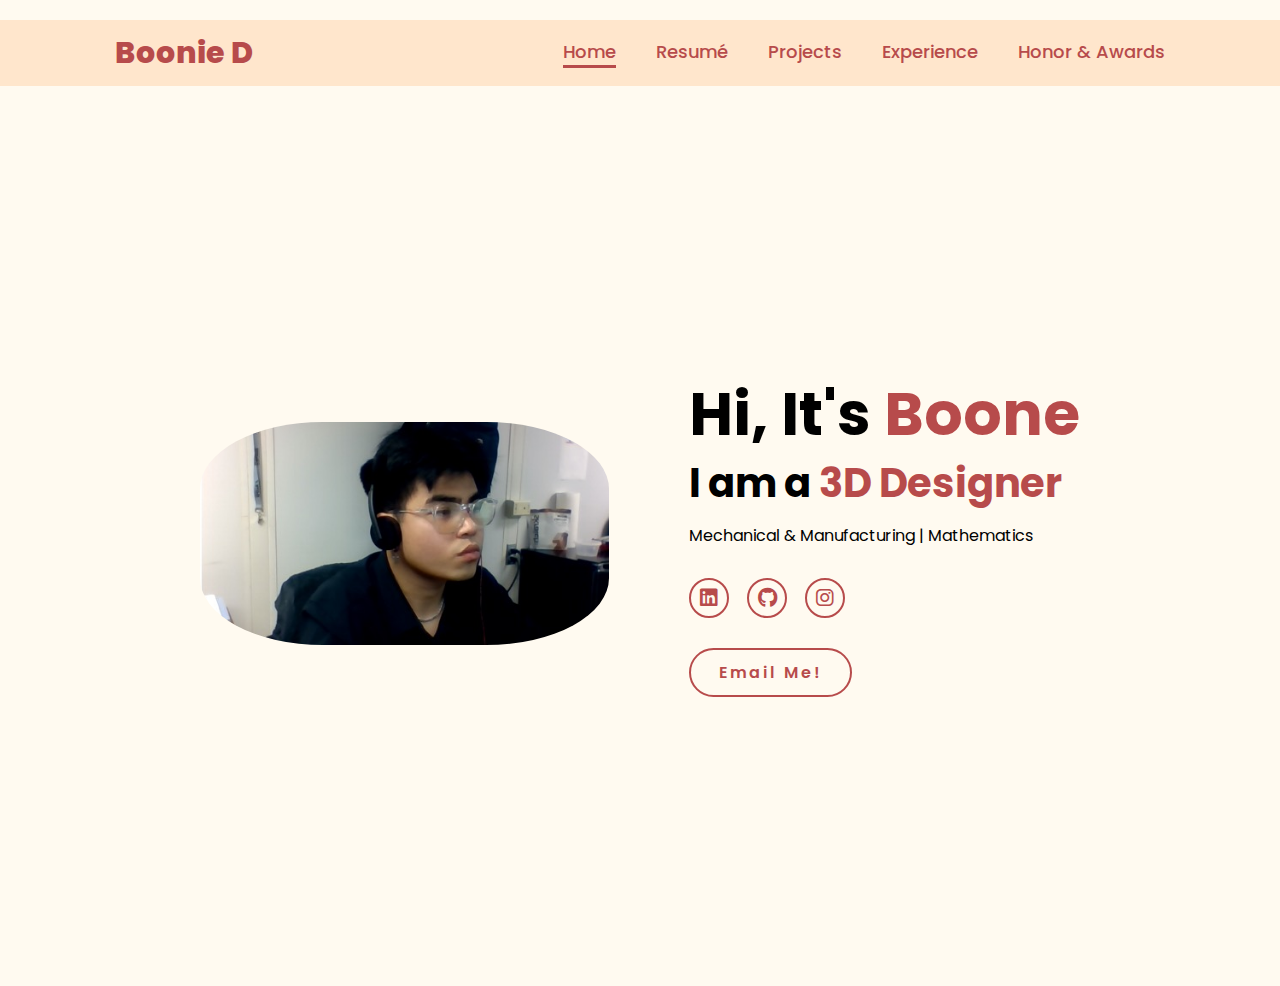
<file: index.html>
<!DOCTYPE html>
<html lang="en">
    
<head>
    <meta charset="UTF-8">
    <meta name="viewport" content="width=device-width, initial-scale=1.0">
    <link rel="stylesheet" href="https://cdnjs.cloudflare.com/ajax/libs/font-awesome/6.5.2/css/all.min.css">
    <link rel="stylesheet" href="Home.css">
    <title>Portfolio Website</title>
</head>
<body>
    <header>
        <a href="#" class="logo">Boonie D </a>
        <nav>
            <a href="#" class="active"> Home</a>
            <a href="Resume/Resume.html" >Resumé</a>
            <!-- Prj dropdown -->
            <div class="dropdown">
                <a href="#" class="nav-link">Projects</a>
                <div class="dropdown-content">
                    <a href="Project/Oregon Tool/OT Proj.html">Oregon Tool</a>
                    <a href="#">Personal Project</a>
                    <a href="#">Opens Lab</a>
                </div>
            </div>

            <a href="Exp/Experience.html" >Experience</a>
            <a href="Honor/Honor.html" >Honor & Awards</a>
        </nav>
    </header>
    <section class="home">
        <div class="home-img">
            <img src="Profile Picture.jpeg" alt="">
        </div>
        <div class="home-content">
            <h1>Hi, It's <span> Boone </span></h1>
            <h3 class="typing-text"> I am a <span></span></h3>
            <p> Mechanical & Manufacturing | Mathematics </p>
            <div class="social-icons">
                <a href="https://www.linkedin.com/in/boonied/" target="_blank" title="Linkedin"><i class="fa-brands fa-linkedin"></i></a>
                <a href="https://github.com/phuong25167/Personal-Website" target="_blank" title="Github"><i class="fa-brands fa-github"></i></a>
                <a href="https://www.instagram.com/tnu_bun/" target="_blank" title="Insta"><i class="fa-brands fa-instagram"></i></a>
            </div>
            <a href="mailto:trann4@oregonstate.edu" class="btn" target="_blank" title="Outlook">Email Me!</a>
        </div>
    </section>

</body>
</html>
</file>
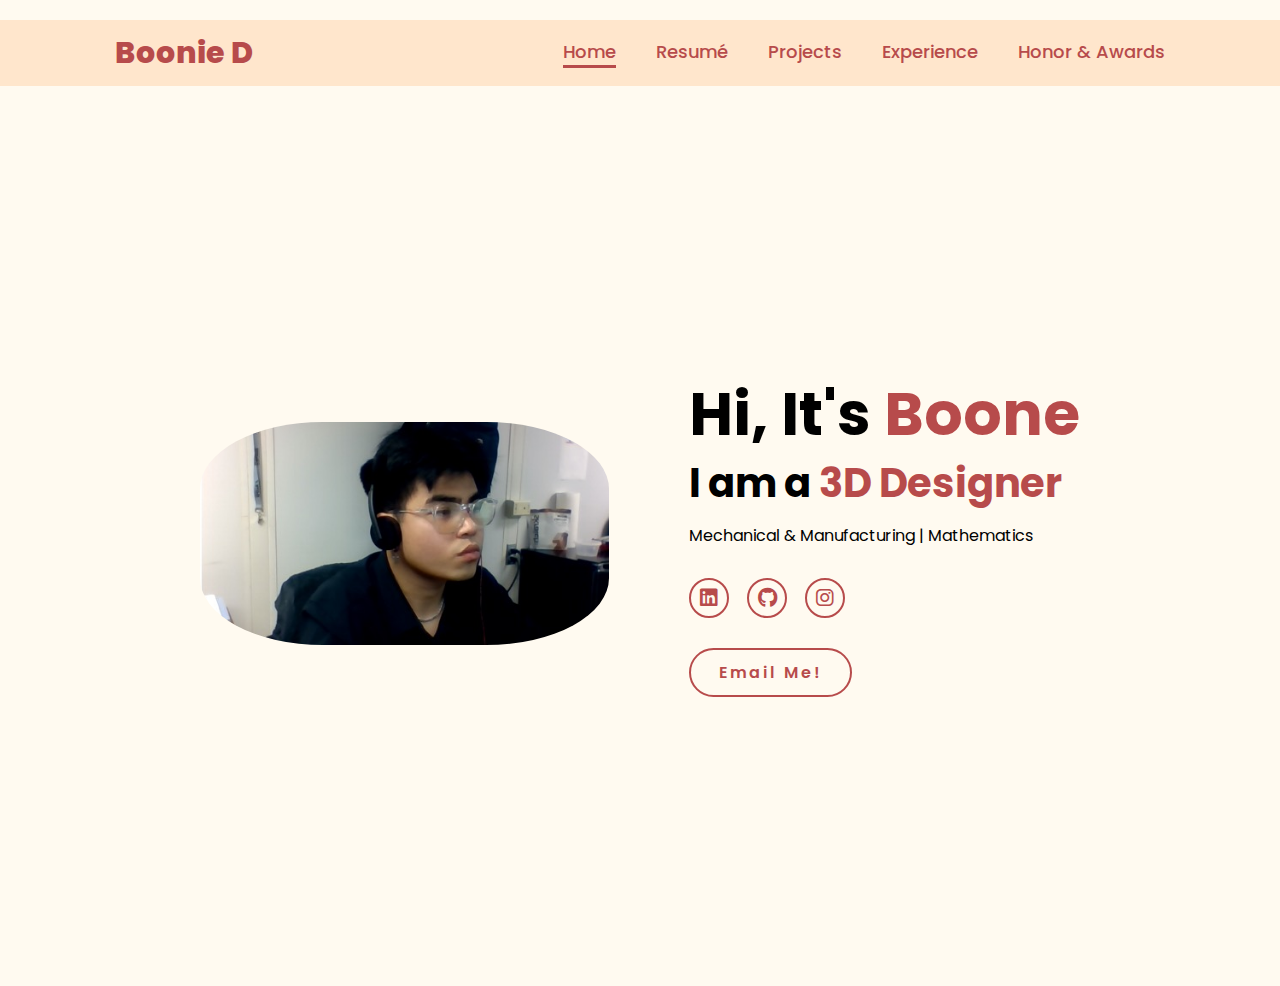
<file: Home.html>
<!DOCTYPE html>
<html lang="en">
    
<head>
    <meta charset="UTF-8">
    <meta name="viewport" content="width=device-width, initial-scale=1.0">
    <link rel="stylesheet" href="https://cdnjs.cloudflare.com/ajax/libs/font-awesome/6.5.2/css/all.min.css">
    <link rel="stylesheet" href="Home.css">
    <title>Portfolio Website</title>
</head>
<body>
    <header>
        <a href="#" class="logo">Boonie D </a>
        <nav>
            <a href="#" class="active"> Home</a>
            <a href="Resume/Resume.html" >Resumé</a>
            <!-- Prj dropdown -->
            <div class="dropdown">
                <a href="#" class="nav-link">Projects</a>
                <div class="dropdown-content">
                    <a href="Project/Oregon Tool/OT Proj.html">Oregon Tool</a>
                    <a href="#">Personal Project</a>
                    <a href="#">Opens Lab</a>
                </div>
            </div>

            <a href="Exp/Experience.html" >Experience</a>
            <a href="Honor/Honor.html" >Honor & Awards</a>
        </nav>
    </header>
    <section class="home">
        <div class="home-img">
            <img src="Profile Picture.jpeg" alt="">
        </div>
        <div class="home-content">
            <h1>Hi, It's <span> Boone </span></h1>
            <h3 class="typing-text"> I am a <span></span></h3>
            <p> Mechanical & Manufacturing | Mathematics </p>
            <div class="social-icons">
                <a href="https://www.linkedin.com/in/boonied/" target="_blank" title="Linkedin"><i class="fa-brands fa-linkedin"></i></a>
                <a href="https://github.com/phuong25167/Phuong-Nguyen-Tran" target="_blank" title="Github"><i class="fa-brands fa-github"></i></a>
                <a href="https://www.instagram.com/tnu_bun/" target="_blank" title="Insta"><i class="fa-brands fa-instagram"></i></a>
            </div>
            <a href="mailto:trann4@oregonstate.edu" class="btn" target="_blank" title="Outlook">Email Me!</a>
        </div>
    </section>

</body>
</html>
</file>
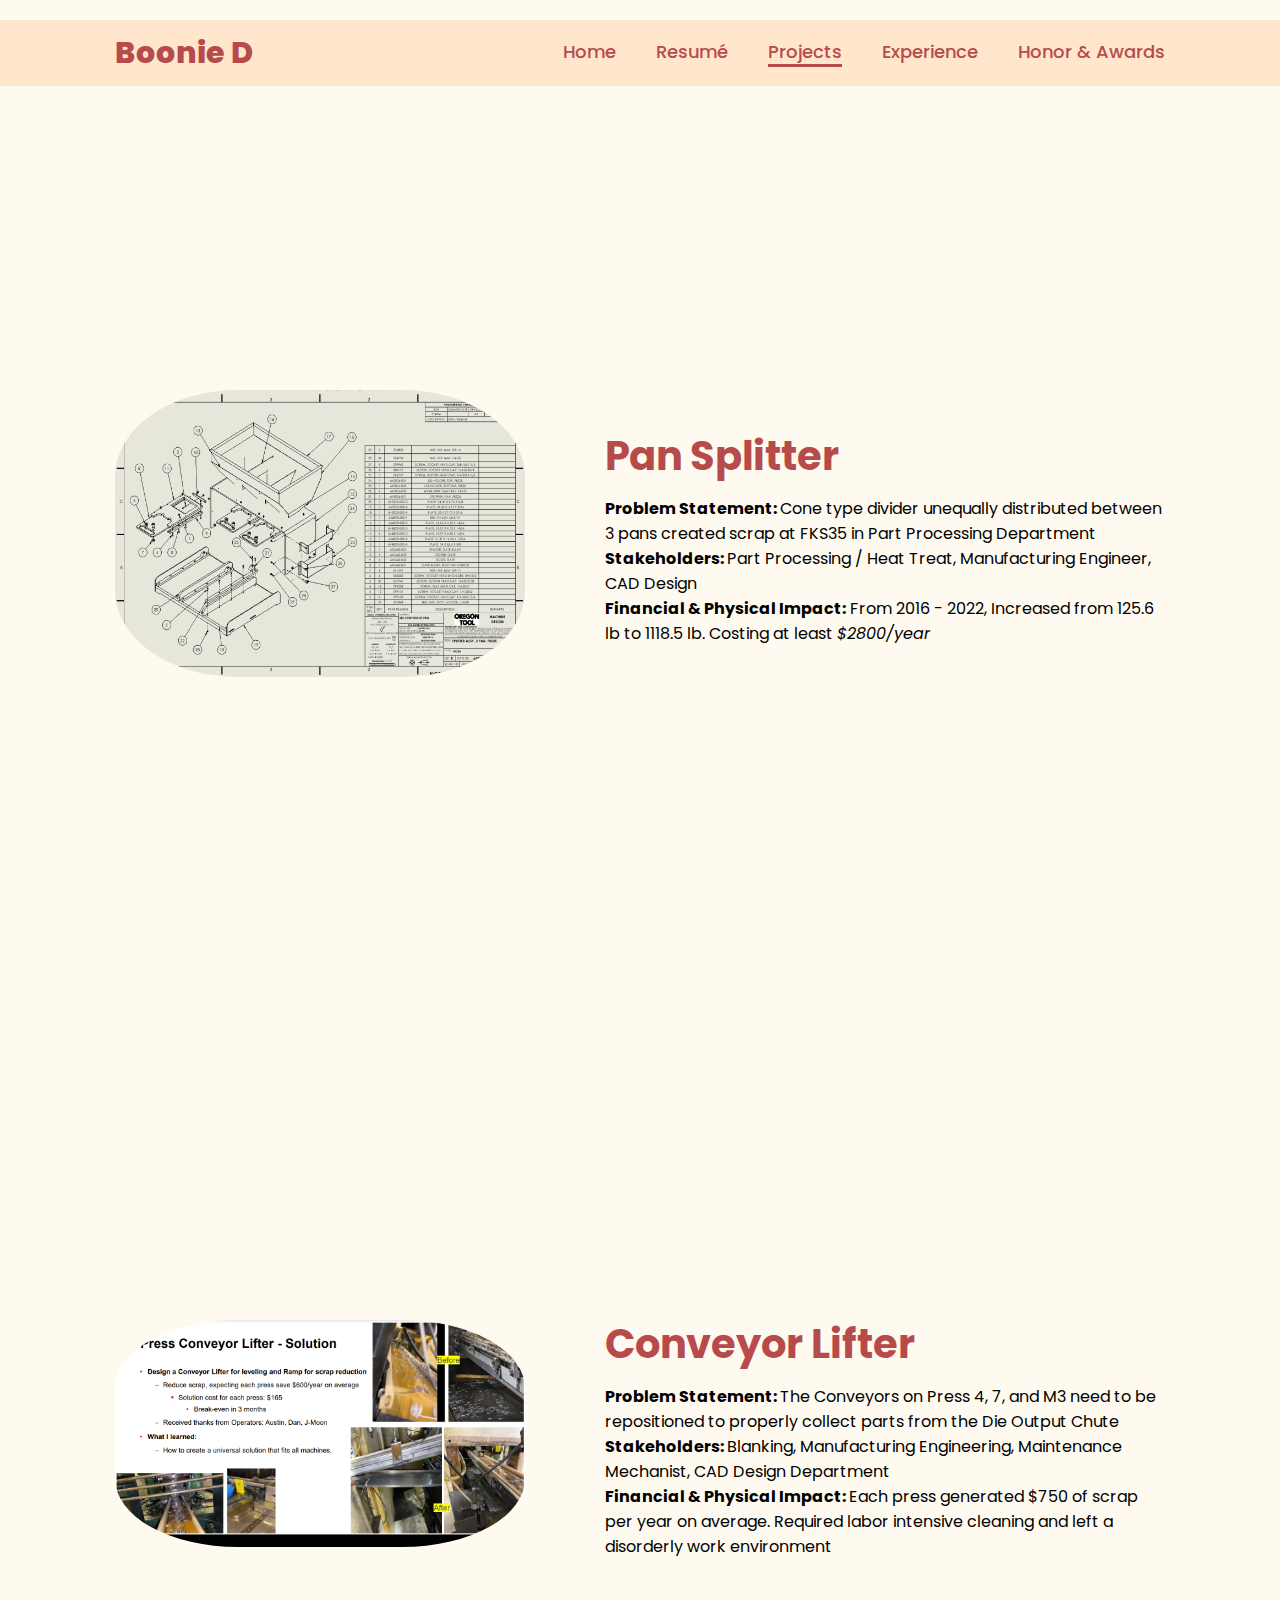
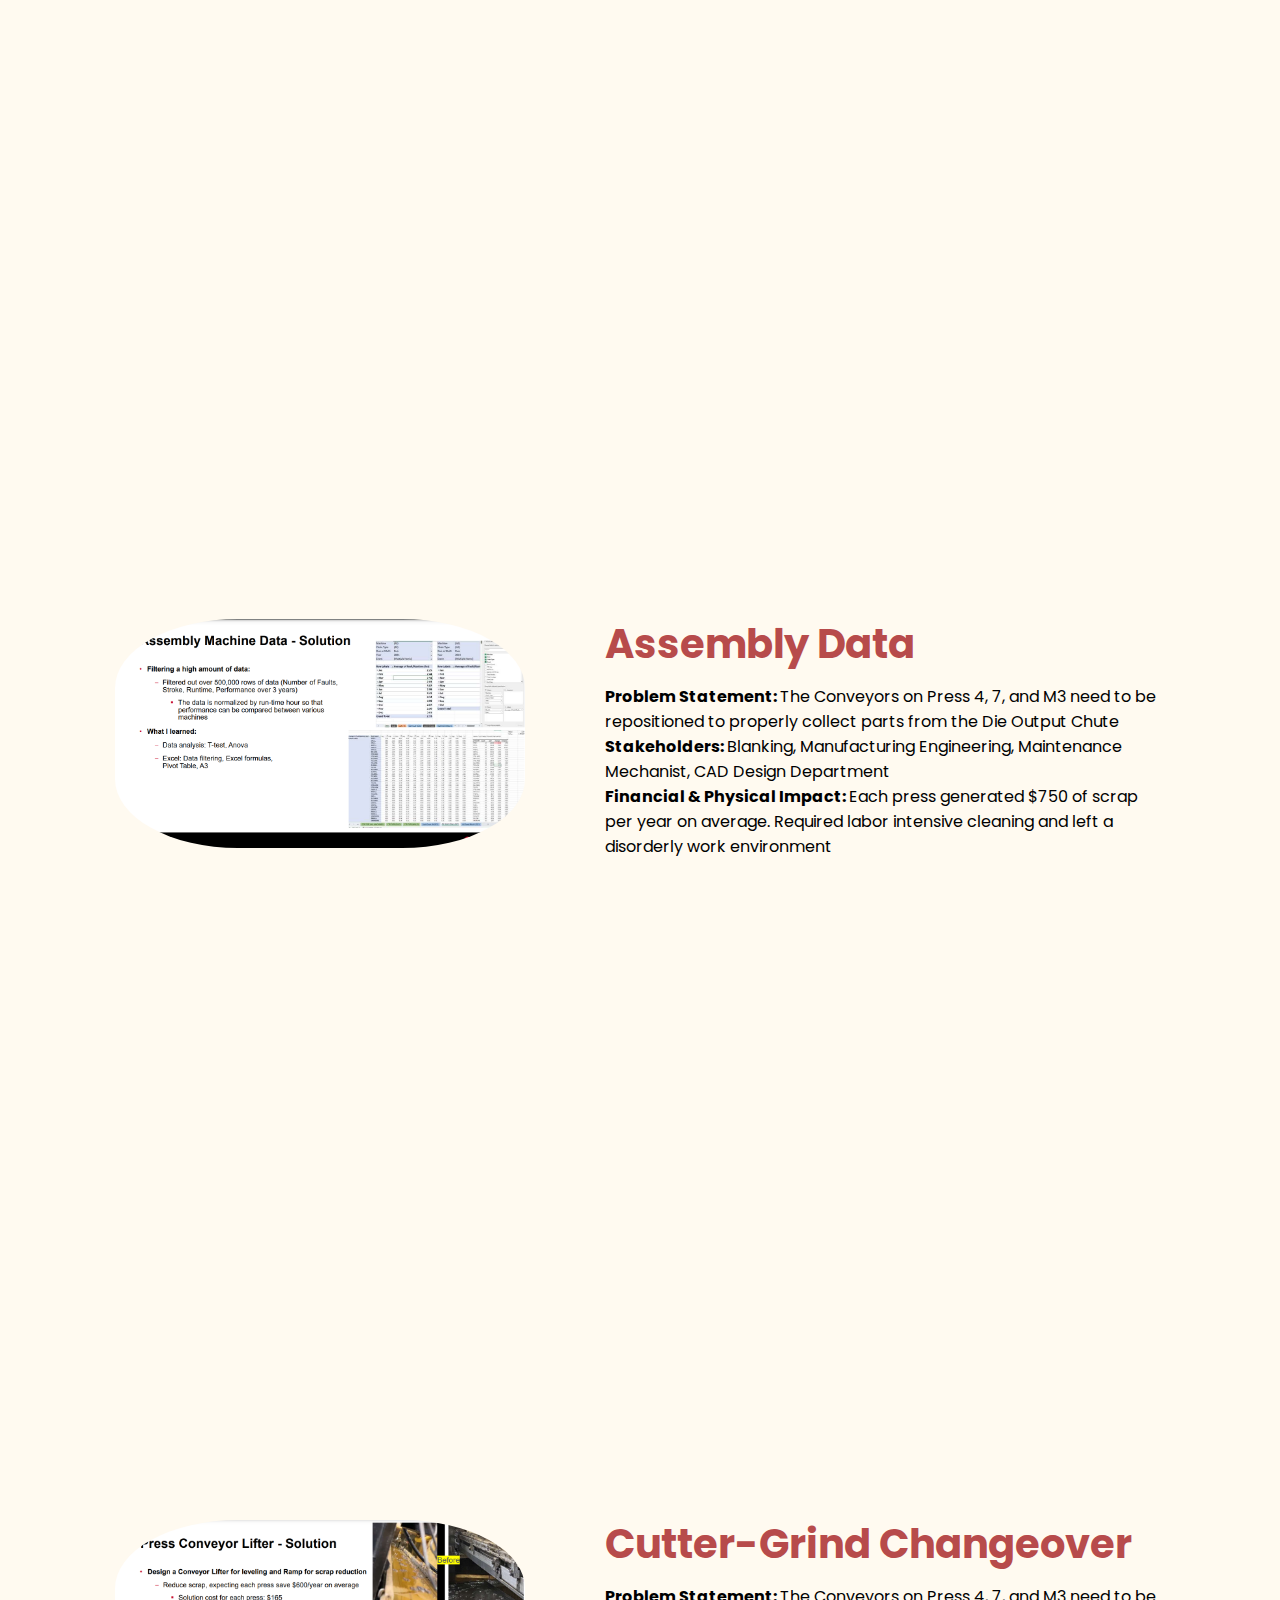
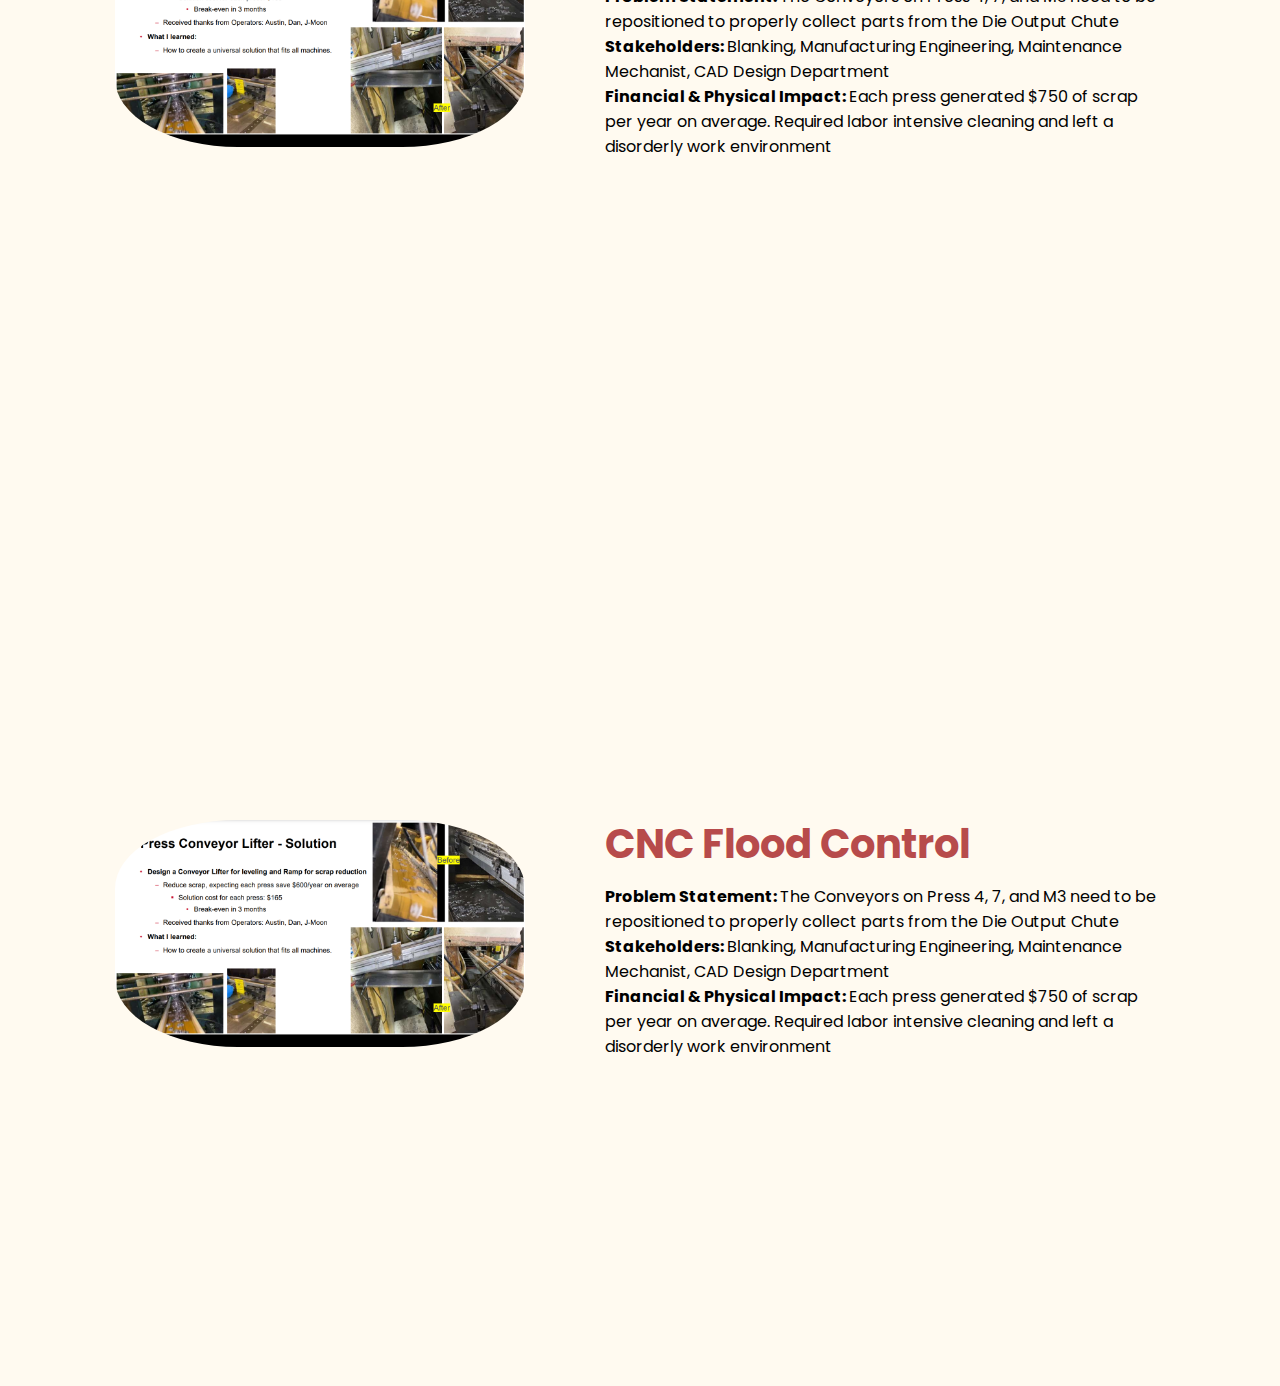
<file: Project/Oregon Tool/OT Proj.html>
<!DOCTYPE html>
<html lang="en">
    
<head>
    <meta charset="UTF-8">
    <meta name="viewport" content="width=device-width, initial-scale=1.0">
    <link rel="stylesheet" href="https://cdnjs.cloudflare.com/ajax/libs/font-awesome/6.5.2/css/all.min.css">
    <link rel="stylesheet" href="OT Proj.css">
    <title>Portfolio Website</title>
</head>
<body>
    <header>
        <a href="#" class="logo">Boonie D </a>

        <nav>
            <a href="../../index.html"> Home</a>
            <a href="../../Resume/Resume.html" >Resumé</a>

            <!-- Prj dropdown -->
            <div class="dropdown">
                <a href="#" class="nav-link active">Projects</a>
                <div class="dropdown-content">
                    <a href="#" class="active">Oregon Tool</a>
                    <a href="#">Personal Project</a>
                    <a href="#">Opens Lab</a>
                </div>
            </div>


            <a href="../../Exp/Experience.html" >Experience</a>
            <a href="../../Honor/Honor.html" >Honor & Awards</a>
        </nav>
    </header>

    <!-- Pan Splitter -->
    <section class="home">
        <div class="home-img">
            <img src="Prj detail/images/Pan Splitter DWG.png" alt="">
        </div>
        <div class="home-content">
            <a href="#"><h3><span> Pan Splitter </span></h3></a>
            <p><b> Problem Statement: </b> Cone type divider unequally distributed between 3 pans created scrap at FKS35 in Part Processing Department </p>
            <p><b> Stakeholders: </b>Part Processing / Heat Treat, Manufacturing Engineer, CAD Design </p>
            <p><b> Financial & Physical Impact:</b> From 2016 - 2022, Increased from 125.6 lb to 1118.5 lb. Costing at least <i>$2800/year</i></p>
        </div>
    </section>

    <!-- Conveyor Lifter -->
    <section class="home">    
        <div class="home-img">
            <img src="Prj detail/images/Conveyor Lifter 2.png" alt="">
        </div>
        <div class="home-content">
            <a href='#'><h3><span> Conveyor Lifter </span></h3></a>
            <p> <b> Problem Statement: </b> The Conveyors on Press 4, 7, and M3 need to be repositioned to properly collect parts from the Die Output Chute </p>
            <p> <b> Stakeholders: </b> Blanking, Manufacturing Engineering, Maintenance Mechanist, CAD Design Department </p>
            <p> <b> Financial & Physical Impact: </b> Each press generated $750 of scrap per year
                on average. Required labor intensive cleaning and left a disorderly work
                environment</p>
        </div>
    </section>

    <!-- Assem Data -->
    <section class="home">    
        <div class="home-img">
            <img src="Prj detail/images/Assembly Machine Data.png" alt="">
        </div>
        <div class="home-content">
            <a href='#'><h3><span> Assembly Data </span></h3></a>
            <p> <b> Problem Statement: </b> The Conveyors on Press 4, 7, and M3 need to be repositioned to properly collect parts from the Die Output Chute </p>
            <p> <b> Stakeholders: </b> Blanking, Manufacturing Engineering, Maintenance Mechanist, CAD Design Department </p>
            <p> <b> Financial & Physical Impact: </b> Each press generated $750 of scrap per year
                on average. Required labor intensive cleaning and left a disorderly work
                environment</p>
        </div>
    </section>

        <!-- Changeover -->
    <section class="home">    
        <div class="home-img">
            <img src="Prj detail/images/Conveyor Lifter 2.png" alt="">
        </div>
        <div class="home-content">
            <a href='#'><h3><span> Cutter-Grind Changeover </span></h3></a>
            <p> <b> Problem Statement: </b> The Conveyors on Press 4, 7, and M3 need to be repositioned to properly collect parts from the Die Output Chute </p>
            <p> <b> Stakeholders: </b> Blanking, Manufacturing Engineering, Maintenance Mechanist, CAD Design Department </p>
            <p> <b> Financial & Physical Impact: </b> Each press generated $750 of scrap per year
                on average. Required labor intensive cleaning and left a disorderly work
                environment</p>
        </div>
    </section>

        <!-- Flood Control -->
    <section class="home">    
        <div class="home-img">
            <img src="Prj detail/images/Conveyor Lifter 2.png" alt="">
        </div>
        <div class="home-content">
            <a href='#'><h3><span> CNC Flood Control </span></h3></a>
            <p> <b> Problem Statement: </b> The Conveyors on Press 4, 7, and M3 need to be repositioned to properly collect parts from the Die Output Chute </p>
            <p> <b> Stakeholders: </b> Blanking, Manufacturing Engineering, Maintenance Mechanist, CAD Design Department </p>
            <p> <b> Financial & Physical Impact: </b> Each press generated $750 of scrap per year
                on average. Required labor intensive cleaning and left a disorderly work
                environment</p>
        </div>
    </section>
</body>
</html>
</file>
<file: Home.css>
@import url('https://fonts.googleapis.com/css2?family=Poppins:wght@100;200;300;400;500;600&display=swap');

*{
    margin: 0;
    padding: 0;
    box-sizing: border-box;
    text-decoration: none;
    border: none;
    outline: none;
    font-family: 'Poppins', sans-serif;
}

html{
    font-size: 62.5%;
}
p{
    color: black;
}

body{
    width: 100%;
    height: 100vh;
    overflow-x: hidden;
    background-color: hsl(40, 100%, 97%);
    color: black;
}

header{
    margin-top: 20px;
    position: relative;
    top: 0;
    left: 0;
    width: 100%;
    padding: 1rem 9%;
    background-color: hsl(30, 100%, 90%);
    filter: drop-shadow(10px);
    display: flex;
    justify-content: space-between;
    align-items: center;
    z-index: 100;
}

.logo{
    font-size: 3rem;
    color: #b74b4b;
    font-weight: 800;
    cursor: pointer;
    transition: 0.5s ease;
}

.logo:hover{
    transform: scale(1.1);
}

nav {
    display: flex;
}

nav a.nav-link{
    position: relative;
}


nav a{
    font-size: 1.8rem;
    color: #b74b4b;
    margin-left: 4rem;
    font-weight: 500;
    transition: 0.3s ease;
    border-bottom: 3px solid transparent;
}

nav a:hover,
nav a.active{
    color: #b74b4b;
    border-bottom: 3px solid #b74b4b;
}

/* Style the dropdown content container */
nav .dropdown-content {
    display: none; /* Hidden by default */
    position: absolute;
    top: 100%; /* Position just below the nav link */
    left: 1.5rem;
    background-color: white;
    padding: 0.5rem;
    border-radius: 0.5rem;
    border: 1px solid #b74b4b;
    z-index: 1000;
    width: auto;
}

nav .dropdown-content a {
    /* color: #b74b4b; */
    display: block;
    white-space: nowrap;
    margin-top: 0rem;
    margin-left: 1rem;
    text-align: left;
    text-decoration: none;
    /* transition: background-color 0.3s ease; */
    font-size: 1.3rem;
}

/* Show the dropdown content on hover */
nav .dropdown:hover .dropdown-content {
    display: block;
}

/* Ensure dropdown content appears in the correct place */
nav .dropdown {
    position: relative; /* Allows the dropdown content to be positioned correctly */
}

nav .dropdown-content a:hover {
    /* color: #b74b4b; */
    border-radius: 0.3rem;
    text-decoration: none; /* Remove underline on hover */
    border-bottom: 2px solid;
    transition: 0.3s ease-in-out;
}

@media(max-width:995px){
    nav .dropdown-content {
        position: static;
        border: none;
        background-color: transparent;
        padding: 0;
    }

    nav a.dropdown:hover .dropdown-content{
        display: block;
        color: black;
    }
    
    nav{
        flex-direction: column;
        position: absolute;
        display: none;
        top: 0;
        right: 0;
        width: 40%;
        border-left: 3px solid #b74b4b;
        border-bottom: 3px solid #b74b4b;
        border-bottom-left-radius: 2rem;
        padding: 1rem solid;
        background-color: #161616;
        border-top: 0.1rem solid rgba(0,0,0,0.1);
    }

    nav.active{
        display: block;
    }

    nav a{
        display: block;
        font-size: 2rem;
        margin: 3rem 0;
    }

    nav a:hover,
    nav a.active{
        padding: 1rem;
        border-radius: 0.5rem;
        border-bottom: 0.5rem solid #b74b4b;
    }
}

section{
    min-height: 100vh;
    padding: 5rem 9% 5rem;
}

.home{
    display: flex;
    justify-content: center;
    align-items: center;
    gap: 8rem;
    background-color: hsl(240, 67, 94);
}

.home .home-content h1{
    font-size: 6rem;
    font-weight: 700;
    line-height: 1.3;
}

span{
    color: #b74b4b;
}

.home-content h3{
    font-size: 4rem;
    margin-bottom: 1rem;
    font-weight: 700;
}

.home-content p{
    font-size: 1.6rem;
}


.home-img img{
    position: relative;
    width: 32vw;
    border-radius: 30%;
    box-shadow: 0 0 25px solid #b74b4b;
    cursor: pointer;
    transition: 0.2s linear;
}

.home-img img:hover{
    font-size: 1.8rem;
    font-weight: 500;
}

.social-icons a{
    display: inline-flex;
    justify-content: center;
    align-items: center;
    width: 4rem;
    height: 4rem;
    background-color: transparent;
    border: 0.2rem solid #b74b4b;
    font-size: 2rem;
    border-radius: 50%;
    margin: 3rem 1.5rem 3rem 0;
    transition: 0.3s ease;
    color: #b74b4b;
}

.social-icons a:hover{
    color: black;
    transform: scale(1.3) translateY(-5px);
    background-color: #b74b4b;
    box-shadow: 0  0 25px #b74b4b;
}

.btn{
    display: inline-block;
    padding: 1rem 2.8rem;
    border-radius: 4rem;
    font-size: 1.6rem;
    color: #b74b4b;
    letter-spacing: 0.3rem;
    font-weight: 600;
    border: 2px solid #b74b4b;
    transition: 0.3s ease;
    cursor: pointer;
}

.btn:hover{
    transform: scale3d(1.03);
    background-color: #b74b4b;
    color: white;
    box-shadow: 0 0 25px #b74b4b;
}

.typing-text{
    font-size: 34px;
    font-weight: 600;
    min-width: 280px;
    position: relative;
    overflow: hidden;
    white-space: nowrap;
}

.typing-text span{
    position: relative;
}

.typing-text span::before{
    content: "3D Designer";
    color: #b74b4b;
    animation: words 9s infinite;
}

.typing-text span::after{
    content: "";
    background-color: transparent;
    position: absolute;
    width: calc(100% + 8px);
    height: 100%;
    border-left: 3px solid transparent;
    right: -8;
    animation: cursor 0.6s infinite;
}

@keyframes cursor{
    to{
        border-left: 3px solid #b74b4b;
    }
}

@keyframes words{
    0% {
        content: "3D Designer";
    }
    33% {
        content: "3D Designer";
    }
    34% {
        content: "Researcher";
    }
    66% {
        content: "Researcher";
    }
    67% {
        content: "Mechanical Engineer";
    }
    100% {
        content: "Mechanical Engineer";
    }
}

@media (max-width: 1000px){
    .home{
        gap: 4rem;
    }
}

@media(max-width:995px){
    .home{
        flex-direction: column;
        margin: 5rem 4rem;
    }

    .home .home-content h3{
        font-size: 2.5rem;
    }

    .home-content h1{
        font-size: 5rem;
    }

    .home-img img{
        width: 70vw;
        margin-top: 4rem;
    }
}
</file>
<file: Project/Oregon Tool/OT Proj.css>
@import url('https://fonts.googleapis.com/css2?family=Poppins:wght@100;200;300;400;500;600&display=swap');

*{
    margin: 0;
    padding: 0;
    box-sizing: border-box;
    text-decoration: none;
    border: none;
    outline: none;
    font-family: 'Poppins', sans-serif;
}

html{
    font-size: 62.5%;
}
p{
    color: black;
}

body{
    width: 100%;
    height: 100vh;
    overflow-x: hidden;
    background-color: hsl(40, 100%, 97%);
    color: black;
}

header{
    margin-top: 20px;
    position: relative;
    top: 0;
    left: 0;
    width: 100%;
    padding: 1rem 9%;
    background-color: hsl(30, 100%, 90%);
    filter: drop-shadow(10px);
    display: flex;
    justify-content: space-between;
    align-items: center;
    z-index: 100;
}

.logo{
    font-size: 3rem;
    color: #b74b4b;
    font-weight: 800;
    cursor: pointer;
    transition: 0.5s ease;
}

.logo:hover{
    transform: scale(1.1);
}

nav {
    display: flex;
}

nav a.nav-link{
    position: relative;
}


nav a{
    font-size: 1.8rem;
    color: #b74b4b;
    margin-left: 4rem;
    font-weight: 500;
    transition: 0.3s ease;
    border-bottom: 3px solid transparent;
}

nav a:hover,
nav a.active{
    color: #b74b4b;
    border-bottom: 3px solid #b74b4b;
}

/* Style the dropdown content container */
nav .dropdown-content {
    display: none; /* Hidden by default */
    position: absolute;
    top: 100%; /* Position just below the nav link */
    left: 1.5rem;
    background-color: white;
    padding: 0.5rem;
    border-radius: 0.5rem;
    border: 1px solid #b74b4b;
    z-index: 1000;
    width: auto;
}

nav .dropdown-content a {
    /* color: #b74b4b; */
    display: block;
    white-space: nowrap;
    margin-top: 0rem;
    margin-left: 1rem;
    text-align: left;
    text-decoration: none;
    /* transition: background-color 0.3s ease; */
    font-size: 1.3rem;
}

/* Show the dropdown content on hover */
nav .dropdown:hover .dropdown-content {
    display: block;
}

/* Ensure dropdown content appears in the correct place */
nav .dropdown {
    position: relative; /* Allows the dropdown content to be positioned correctly */
}

nav .dropdown-content a:hover {
    /* color: #b74b4b; */
    border-radius: 0.3rem;
    text-decoration: none; /* Remove underline on hover */
    border-bottom: 2px solid;
    transition: 0.3s ease-in-out;
}

@media(max-width:995px){
    nav .dropdown-content {
        position: static;
        border: none;
        background-color: transparent;
        padding: 0;
    }

    nav a.dropdown:hover .dropdown-content{
        display: block;
        color: black;
    }
    
    nav{
        flex-direction: column;
        position: absolute;
        display: none;
        top: 0;
        right: 0;
        width: 40%;
        border-left: 3px solid #b74b4b;
        border-bottom: 3px solid #b74b4b;
        border-bottom-left-radius: 2rem;
        padding: 1rem solid;
        background-color: #161616;
        border-top: 0.1rem solid rgba(0,0,0,0.1);
    }

    nav.active{
        display: block;
    }

    nav a{
        display: block;
        font-size: 2rem;
        margin: 3rem 0;
    }

    nav a:hover,
    nav a.active{
        padding: 1rem;
        border-radius: 0.5rem;
        border-bottom: 0.5rem solid #b74b4b;
    }
}

section{
    min-height: 100vh;
    padding: 5rem 9% 5rem;
}

.home{
    display: flex;
    justify-content: center;
    align-items: center;
    gap: 8rem;
    background-color: hsl(240, 67, 94);
}

.home .home-content h1{
    font-size: 6rem;
    font-weight: 700;
    line-height: 1.3;
}

span{
    color: #b74b4b;
}

.home-content h3{
    font-size: 4rem;
    margin-bottom: 1rem;
    font-weight: 700;
}

.home-content p{
    font-size: 1.6rem;
}


.home-img img{
    position: relative;
    width: 32vw;
    border-radius: 30%;
    box-shadow: 0 0 25px solid #b74b4b;
    cursor: pointer;
    transition: 0.2s linear;
}

.home-img img:hover{
    font-size: 1.8rem;
    font-weight: 500;
}

.social-icons a{
    display: inline-flex;
    justify-content: center;
    align-items: center;
    width: 4rem;
    height: 4rem;
    background-color: transparent;
    border: 0.2rem solid #b74b4b;
    font-size: 2rem;
    border-radius: 50%;
    margin: 3rem 1.5rem 3rem 0;
    transition: 0.3s ease;
    color: #b74b4b;
}

.social-icons a:hover{
    color: black;
    transform: scale(1.3) translateY(-5px);
    background-color: #b74b4b;
    box-shadow: 0  0 25px #b74b4b;
}

.btn{
    display: inline-block;
    padding: 1rem 2.8rem;
    border-radius: 4rem;
    font-size: 1.6rem;
    color: #b74b4b;
    letter-spacing: 0.3rem;
    font-weight: 600;
    border: 2px solid #b74b4b;
    transition: 0.3s ease;
    cursor: pointer;
}

.btn:hover{
    transform: scale3d(1.03);
    background-color: #b74b4b;
    color: white;
    box-shadow: 0 0 25px #b74b4b;
}

.typing-text{
    font-size: 34px;
    font-weight: 600;
    min-width: 280px;
    position: relative;
    overflow: hidden;
    white-space: nowrap;
}

.typing-text span{
    position: relative;
}

.typing-text span::before{
    content: "3D Designer";
    color: #b74b4b;
    animation: words 5s infinite;
}

.typing-text span::after{
    content: "";
    background-color: transparent;
    position: absolute;
    width: calc(100% + 8px);
    height: 100%;
    border-left: 3px solid transparent;
    right: -8;
    animation: cursor 0.6s infinite;
}

@keyframes cursor{
    to{
        border-left: 3px solid #b74b4b;
    }
}

@keyframes words{
    0%, 33%{
        content:"3D Designer";
    }
    0%, 66%{
        content:"Researcher";
    }
    66%, 100%{
        content:"Mechanical Engineer";
    }
}

@media (max-width: 1000px){
    .home{
        gap: 4rem;
    }
}

@media(max-width:995px){
    .home{
        flex-direction: column;
        margin: 5rem 4rem;
    }

    .home .home-content h3{
        font-size: 2.5rem;
    }

    .home-content h1{
        font-size: 5rem;
    }

    .home-img img{
        width: 70vw;
        margin-top: 4rem;
    }
}
</file>
